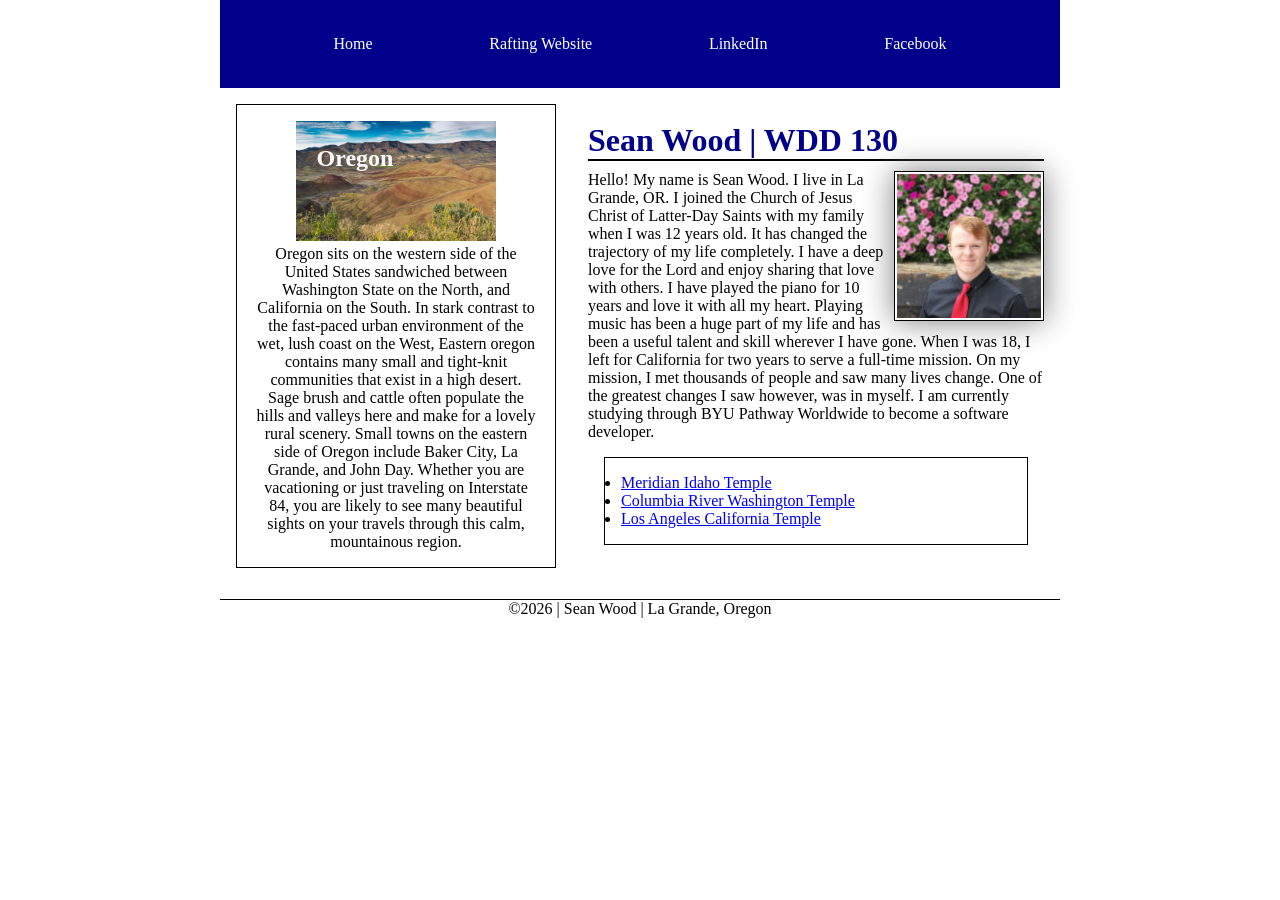
<file: index.html>
<!DOCTYPE html>
<html lang="en">

<head>
    <meta charset="UTF-8">
    <meta name="viewport" content="width=device-width, initial-scale=1.0">
    <title>WDD 130 | Sean Wood</title>
    <link rel="stylesheet" href="styles/styles.css">
    <meta name="description"
      content="My name is Sean Wood. This page is being created for my wdd130 course. I am using it to practice and learn web development.">
    <meta name="author" content="Sean Wood">
</head>

<body>
    <header>
        <nav>
            <a href="#">Home</a>
            <a href="https://sean-pw25.github.io/wdd130/wwr/index.html">Rafting Website</a>
            <a href="https://www.linkedin.com/in/seanwood-lagrande/">LinkedIn</a>
            <a href="https://www.facebook.com/sean.wood.940098/">Facebook</a>
        </nav>
    </header>
    <div class="grid">
        <main>
            <h1>Sean Wood | WDD 130</h1>
            <img src="images/profile.jpg" alt="Sean Wood" width="200">
            <p>Hello! My name is Sean Wood. I live in La Grande, OR. I joined the Church of Jesus
                Christ
                of Latter-Day Saints with my family when I was 12 years old. It has changed the
                trajectory of my life completely. I have a deep love for the Lord and enjoy sharing
                that
                love with others. I have played the piano for 10 years and love it with all my
                heart.
                Playing music has been a huge part of my life and has been a useful talent and skill
                wherever I have gone. When I was 18, I left for California for two years to serve a
                full-time mission. On my mission, I met thousands of people and saw many lives
                change.
                One of the greatest changes I saw however, was in myself. I am currently studying
                through BYU Pathway Worldwide to become a software developer.</p>
            <ul class="box">
                <li><a href="https://www.churchofjesuschrist.org/temples/details/meridian-idaho-temple?lang=eng"
                      target="_blank">Meridian Idaho Temple</a></li>
                <li><a href="https://www.churchofjesuschrist.org/temples/details/columbia-river-washington-temple?lang=eng"
                      target="_blank">Columbia River Washington Temple</a></li>
                <li><a href="https://www.churchofjesuschrist.org/temples/details/los-angeles-california-temple?lang=eng"
                      target="_blank">Los Angeles California Temple</a></li>
            </ul>
        </main>

        <aside class="box">
            <h2>Oregon</h2>
            <img src="images/eastern-oregon.jpg" alt="Eastern Oregon Landscape">
            <p>Oregon sits on the western side of the United States sandwiched between Washington
                State
                on the North, and California on the South. In stark contrast to the fast-paced urban
                environment of the wet, lush coast on the West, Eastern oregon contains many small
                and
                tight-knit communities that exist in a high desert. Sage brush and cattle often
                populate
                the hills and valleys here and make for a lovely rural scenery. Small towns on the
                eastern side of Oregon include Baker City, La Grande, and John Day. Whether you are
                vacationing or just traveling on Interstate 84, you are likely to see many beautiful
                sights on your travels through this calm, mountainous region.</p>
        </aside>
    </div> <!--.grid-->
    <footer>
        <p>&copy;2026 | Sean Wood | La Grande, Oregon</p>
    </footer>
</body>

</html>
</file>
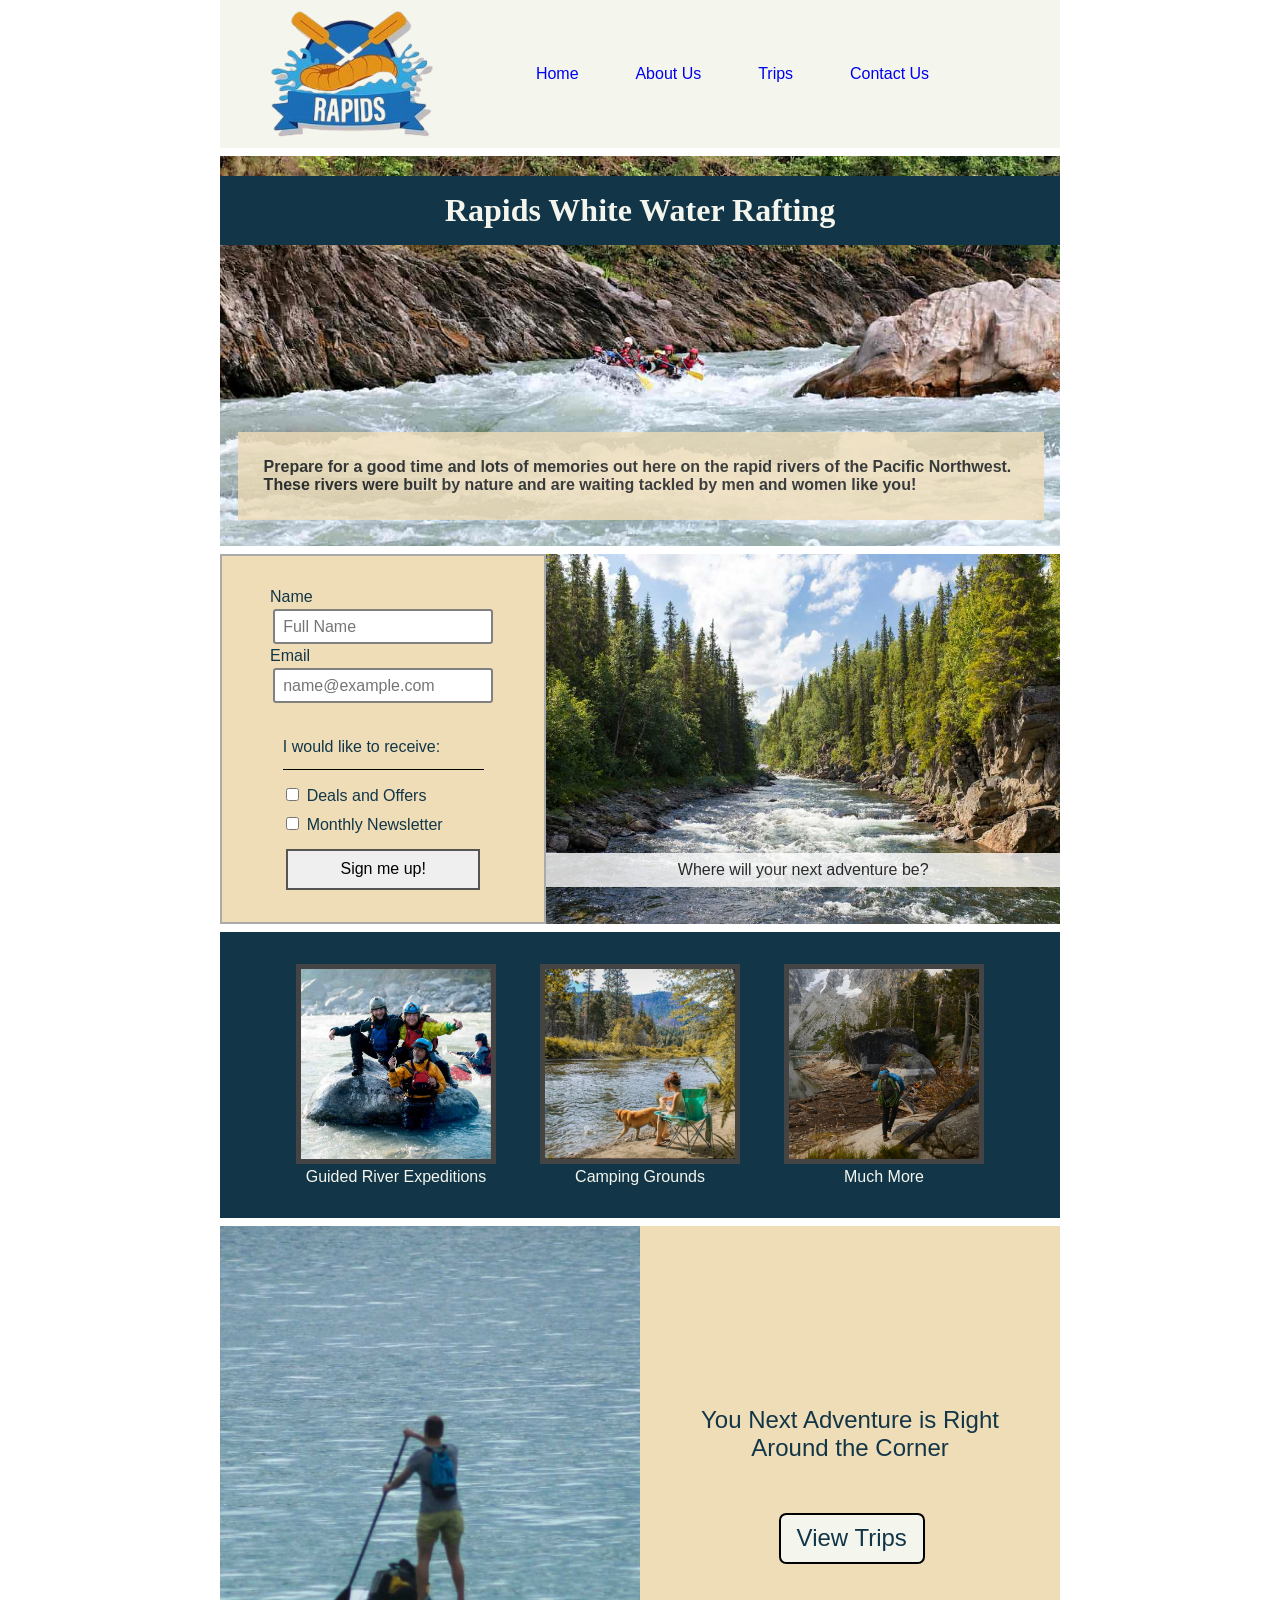
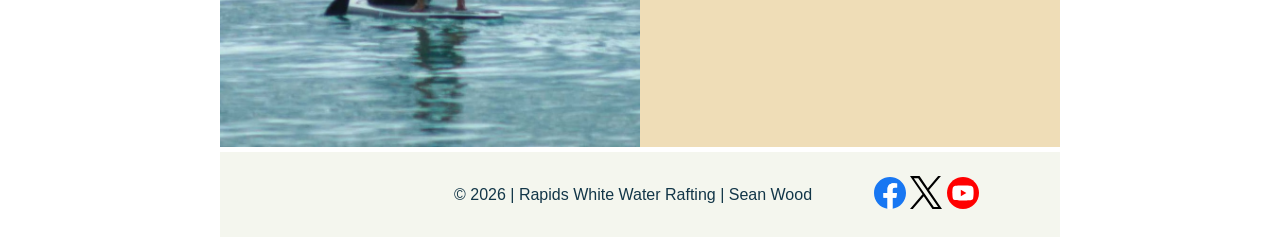
<file: wwr/index.html>
<!DOCTYPE html>
<html lang="en">

<head>
  <meta charset="UTF-8">
  <meta name="viewport" content="width=device-width, initial-scale=1.0">
  <title>Home | Rapids White Water Rafting</title>
  <meta name="description"
    content="The home page of Rapids White Water Rafting, your center for fun on the rapids in the Pacific Northwest of the American continent! Find basic info here. Explore our other pages to find more info and book trips!">
  <meta name="author" content="Sean Wood">
  <link rel="stylesheet" href="styles/rafting.css">
</head>

<body>
  <header>
    <img src="images/logo.png" alt="Rapids White Water Rafting Logo">
    <nav>
      <ul>
        <li><a href="index.html">Home</a></li>
        <li><a href="about.html">About Us</a></li>
        <li><a href="trips.html">Trips</a></li>
        <li><a href="contact.html">Contact Us</a></li>
      </ul>
    </nav>
  </header>
  <main>
    <div class="hero">
      <img src="images/hero.jpg" alt="Group of people white water rafting">
      <h1>Rapids White Water Rafting</h1>
      <article>
        <h4>Prepare for a good time and lots of memories out here on the rapid rivers of the Pacific
          Northwest. These rivers were built by nature and are waiting tackled by men and women like
          you!</h4>
      </article>
    </div>
    <div class="newsletter">
      <form>
        <label for="name">Name</label>
        <input type="text" id="name" name="name" placeholder="Full Name">
        <label for="useremail">Email</label>
        <input type="email" id="useremail" name="useremail" placeholder="name@example.com">
        <p>I would like to receive:</p>
        <div class="email-type-checkbox">
          <div class="email-choice">
            <input type="checkbox" id="offers" name="offers">
            <label for="offers">Deals and Offers</label>
          </div>
          <div class="email-choice">
            <input type="checkbox" id="news" name="news">
            <label for="news">Monthly Newsletter</label>
          </div>
        </div> <!--select-->
        <button type="submit" id="signup">Sign me up!</button>
      </form>
      <div class="inspiration">
        <img src="images/river.jpg" alt="A river in the woods">
        <p>Where will your next adventure be?</p>
      </div> <!--inspiration-->
    </div> <!--newsletter-->
    <div class="services">
      <figure>
        <img src="images/instructor.jpg" alt="Instructor with group of rafters">
        <figcaption>Guided River Expeditions</figcaption>
      </figure>
      <figure>
        <img src="images/camping.jpg" alt="Woman camping by river with dog">
        <figcaption>Camping Grounds</figcaption>
      </figure>
      <figure>
        <img src="images/hike.jpg" alt="A man hiking down a riverside in the woods">
        <figcaption>Much More</figcaption>
      </figure>
    </div>
    <div class="explore-trips">
      <img src="images/explore.jpg" alt="A man on a paddleboard rowing on the water">
      <div class="view-trips">
        <p>You Next Adventure is Right Around the Corner</p>
        <a href="trips.html" class="link-button">View Trips</a>
      </div>
    </div>
  </main>
  <footer>
    <p>&COPY; 2026 | Rapids White Water Rafting | Sean Wood</p>
    <nav class="socialmedia">
      <a href="https://facebook.com">
        <img src="images/facebook.svg" alt="Facebook icon">
      </a>
      <a href="https://x.com">
        <img src="images/x-bw.svg" alt="X social media icon">
      </a>
      <a href="https://youtube.com">
        <img src="images/youtube.svg" alt="Youtube icon">
      </a>
    </nav>
  </footer>
</body>

</html>
</file>
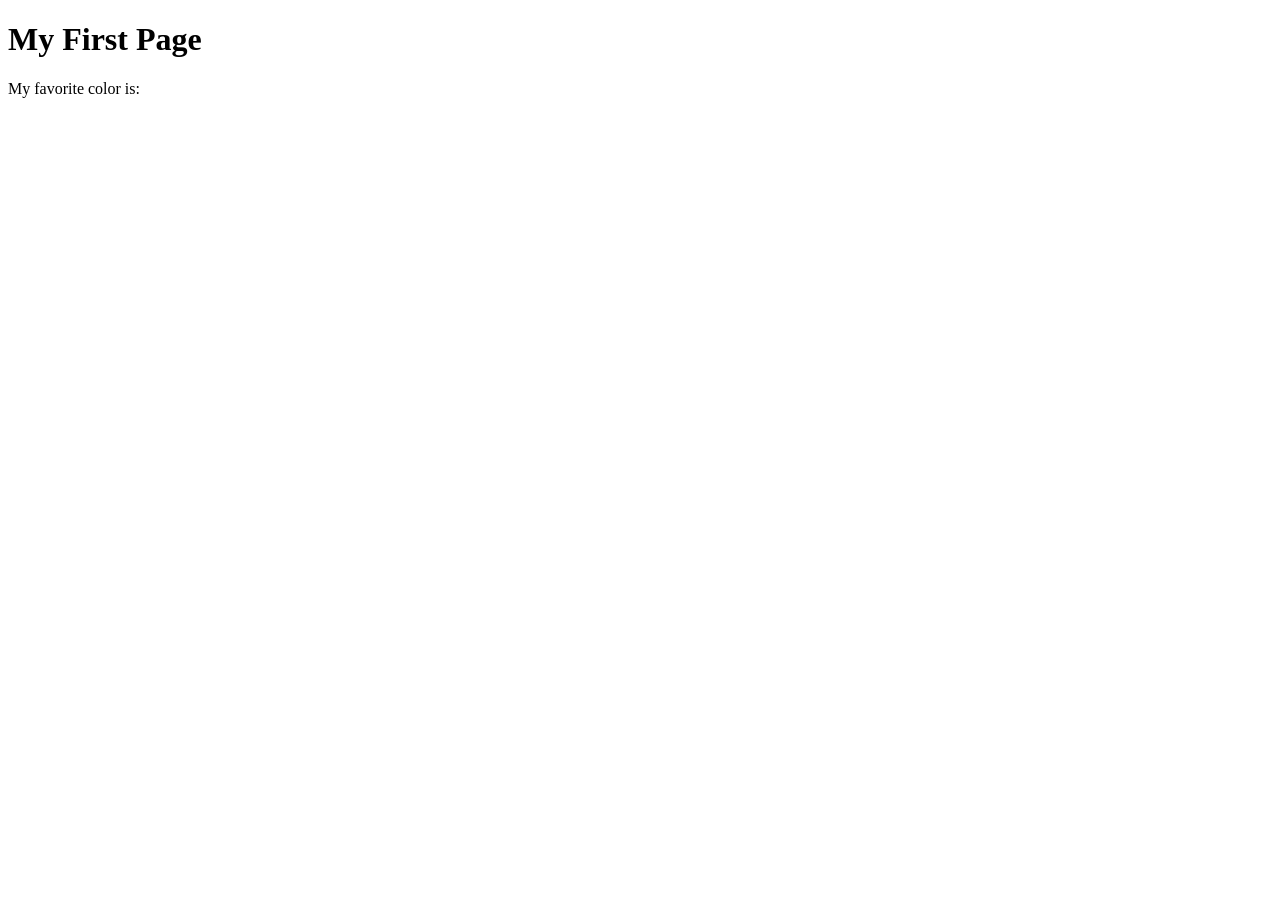
<file: week01/first-page.html>
<!DOCTYPE html>
<html lang="en">
<head>
    <meta charset="UTF-8">
    <meta name="viewport" content="width=device-width, initial-scale=1.0">
    <title>My First Page</title>
</head>
<body>
    <h1>My First Page</h1>
    <p>My favorite color is: </p>
</body>
</html>
</file>
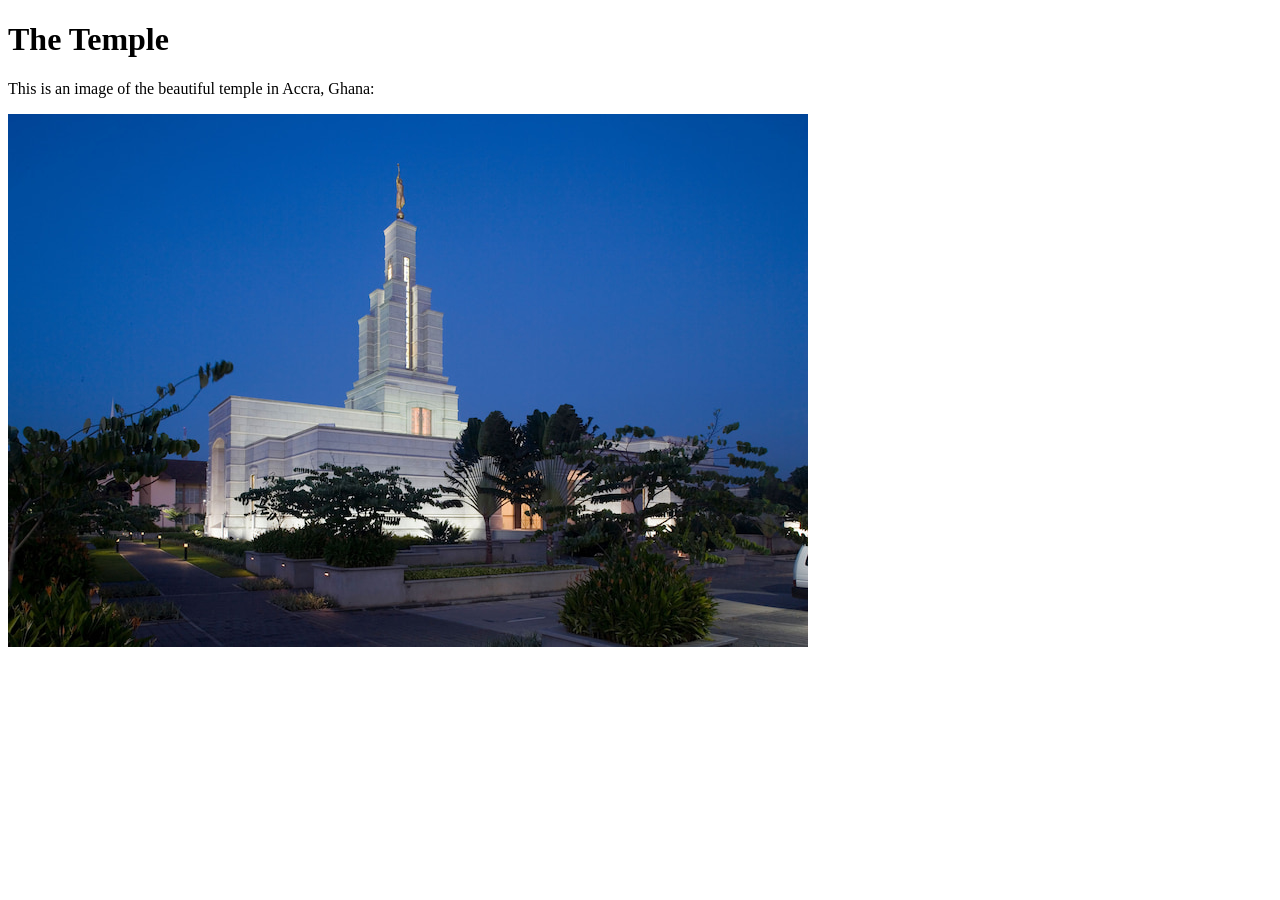
<file: week01/images-solution.html>
<!DOCTYPE html>
<html lang="en">
<head>
    <meta charset="UTF-8">
    <meta name="viewport" content="width=device-width, initial-scale=1.0">
    <title>Temple Image</title>
</head>
<body>
    <h1>The Temple</h1>
    <p>This is an image of the beautiful temple in Accra, Ghana:</p>
    <img src="images/temple-small.jpg" alt="The Accra Ghana Temple">
    
</body>
</html>
</file>
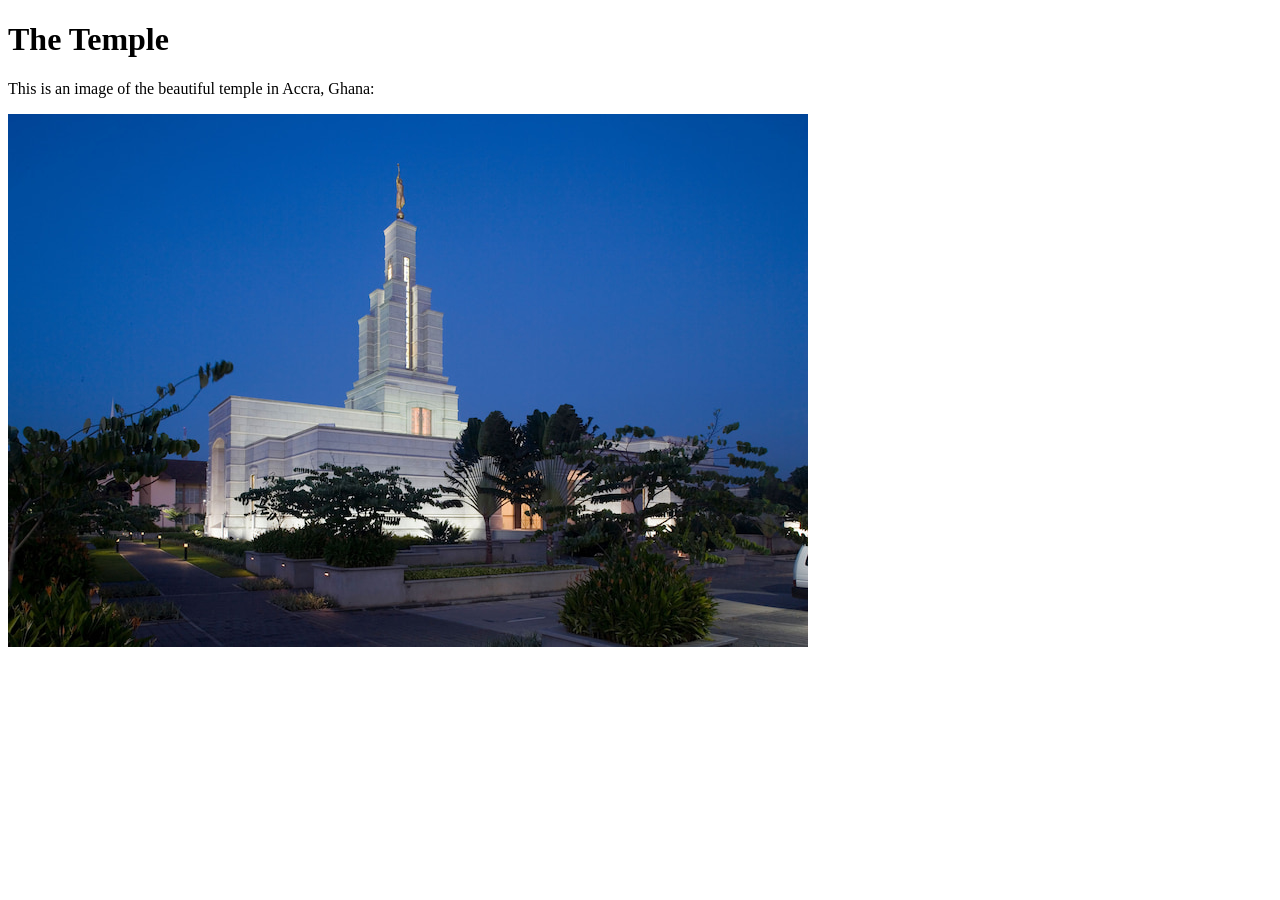
<file: week01/images.html>
<!DOCTYPE html>
<html lang="en">

<head>
    <meta charset="UTF-8">
    <meta name="viewport" content="width=device-width, initial-scale=1.0">
    <title>Temple Image</title>
</head>

<body>
    <h1>The Temple</h1>
    <p>This is an image of the beautiful temple in Accra, Ghana:</p>
    <img src="images/temple-small.jpg" alt="The Accra Ghana Temple">

</body>

</html>
</file>
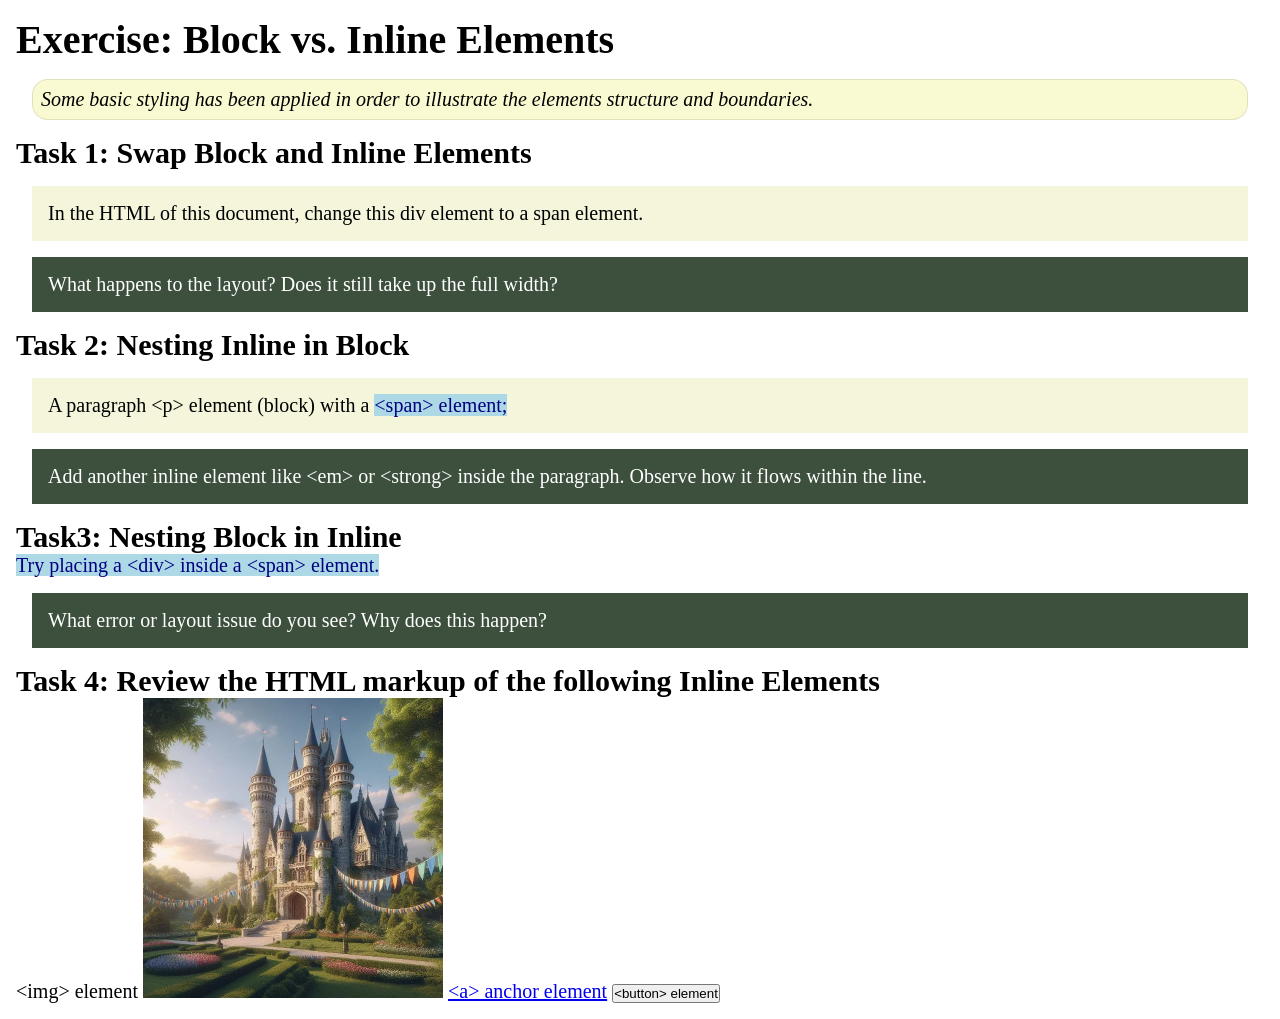
<file: week02/block-vs-inline.html>
<!DOCTYPE html>
<html lang="en">

<head>
    <meta charset="UTF-8">
    <meta name="viewport" content="width=device-width, initial-scale=1.0">
    <title>Exercise: Block vs. Inline Elements</title>
    <link rel="stylesheet" href="styles/block-vs-inline.css">
</head>

<body>
    <main>
        <h1>Exercise: Block vs. Inline Elements</h1>
        <p class="note">Some basic styling has been applied in order to illustrate the elements structure and
            boundaries.</p>

        <h2>Task 1: Swap Block and Inline Elements</h2>
        <div>In the HTML of this document, change this div element to a span element.</div>

        <p class="question">What happens to the layout? Does it still take up the full width?</p>

        <h2>Task 2: Nesting Inline in Block</h2>
        <p>A paragraph &lt;p&gt; element (block) with a <span>&lt;span&gt; element;</span></p>
        <p class="question">Add another inline element like &lt;em&gt; or &lt;strong&gt; inside the paragraph. Observe
            how it flows within the line.</p>

        <h2>Task3: Nesting Block in Inline</h2>
        <span>Try placing a &lt;div&gt; inside a &lt;span&gt; element.</span>
            <p class="question">What error or layout issue do you see? Why does this happen?</p>


            <h2>Task 4: Review the HTML markup of the following Inline Elements</h2>
        &lt;img&gt; element
        <img src="images/castle.webp" alt="placeholder image (images are inline)" width="300" height="300">
        <a href="https://churchofjesuschrist.org">&lt;a&gt; anchor element</a>
        <button type="button">&lt;button&gt; element</button>
    </main>
</body>

</html>
</file>
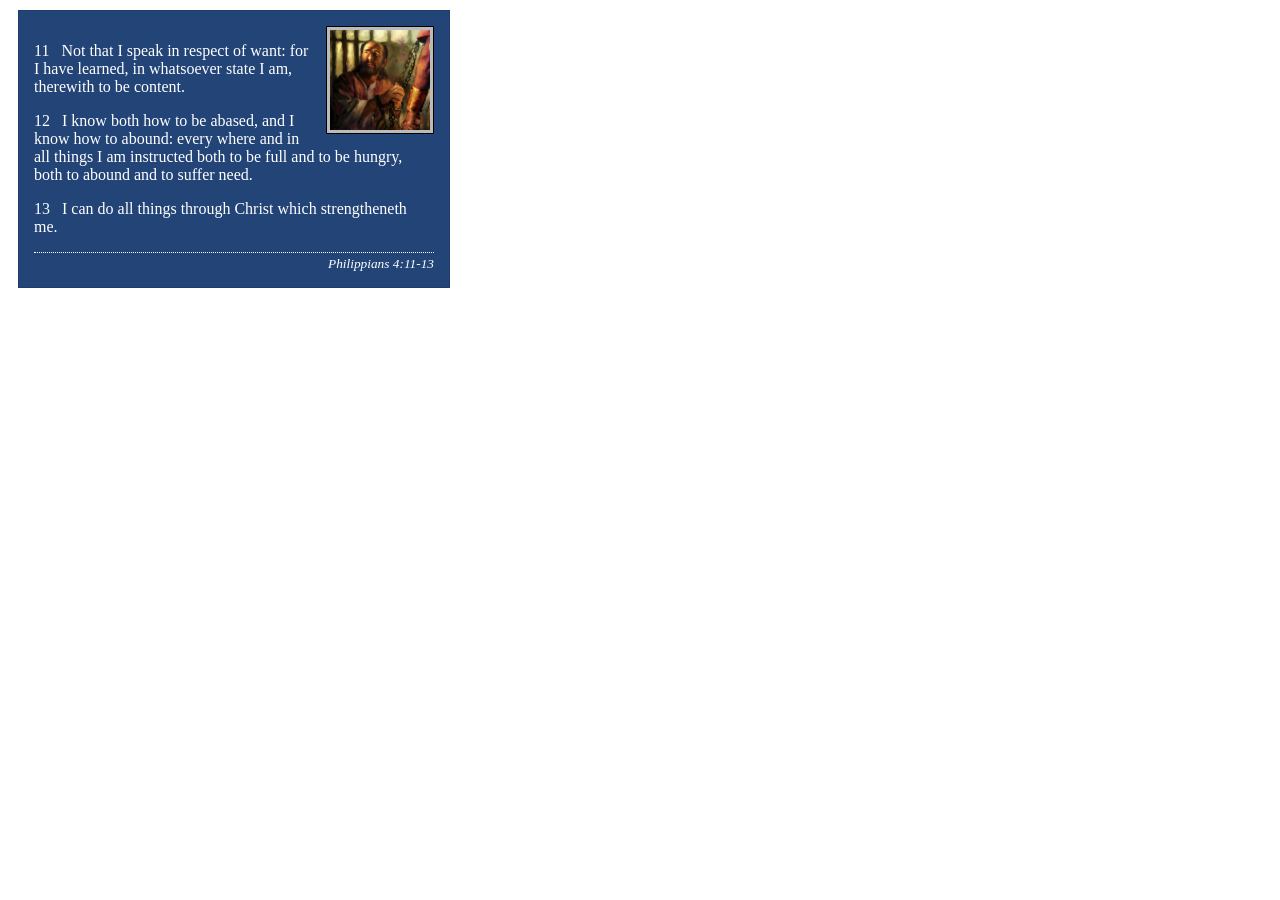
<file: week02/box-model-solution.html>
<!DOCTYPE html>
<html lang="en">
<head>
    <meta charset="UTF-8">
    <meta name="viewport" content="width=device-width, initial-scale=1.0">
    <title>Box Model Activity</title>
    <link rel="stylesheet" href="styles/box-model-solution.css">
</head>
<body>
    <main>
        <div class="callout">
            <img src="images/apostle-paul-imprisoned.webp" alt="Paul the Apostle - Imprisoned in Rome" width="200" height="200">
            <blockquote>
                <p>11 &nbsp; Not that I speak in respect of want: for I have learned, in whatsoever state I am, therewith to be content.</p>
                <p>12 &nbsp; I know both how to be abased, and I know how to abound: every where and in all things I am instructed both to be full and to be hungry, both to abound and to suffer need.</p>
                <p>13 &nbsp; I can do all things through Christ which strengtheneth me.</p>
            </blockquote>
            <cite>Philippians 4:11-13</cite>
        </div>
    </main>
</body>
</html>
</file>
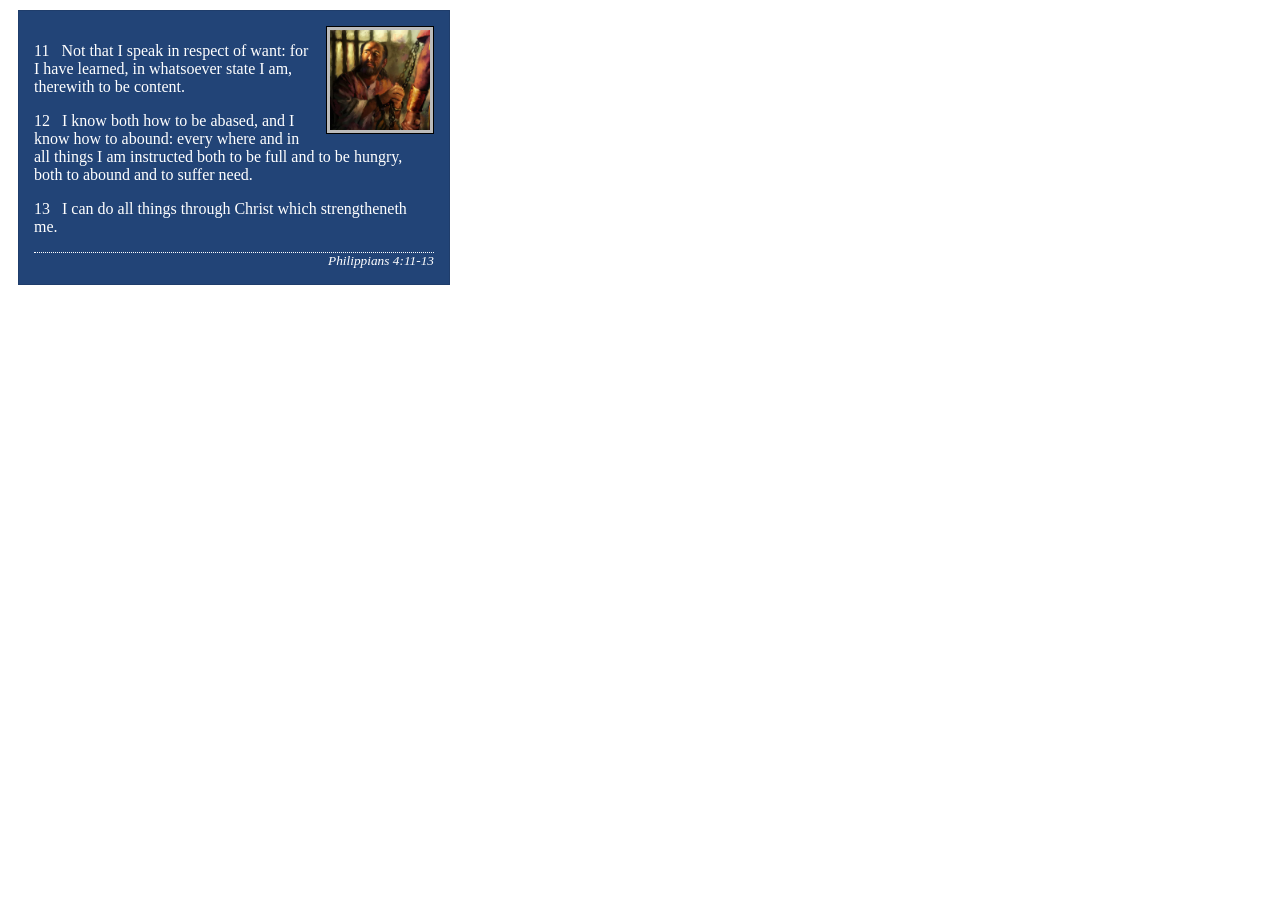
<file: week02/box-model.html>
<!DOCTYPE html>
<html lang="en">

<head>
    <meta charset="UTF-8">
    <meta name="viewport" content="width=device-width, initial-scale=1.0">
    <title>Box Model Activity</title>
    <link rel="stylesheet" href="styles/box-model.css">
</head>

<body>
    <main>
        <div class="callout">
            <img src="images/apostle-paul-imprisoned.webp"
              alt="Paul the Apostle - Imprisoned in Rome" width="200" height="200">
            <blockquote>
                <p>11 &nbsp; Not that I speak in respect of want: for I have learned, in whatsoever
                    state I am, therewith to be content.</p>
                <p>12 &nbsp; I know both how to be abased, and I know how to abound: every where and
                    in all things I am instructed both to be full and to be hungry, both to abound
                    and to suffer need.</p>
                <p>13 &nbsp; I can do all things through Christ which strengtheneth me.</p>
            </blockquote>
            <cite>Philippians 4:11-13</cite>
        </div>
    </main>
</body>

</html>
</file>
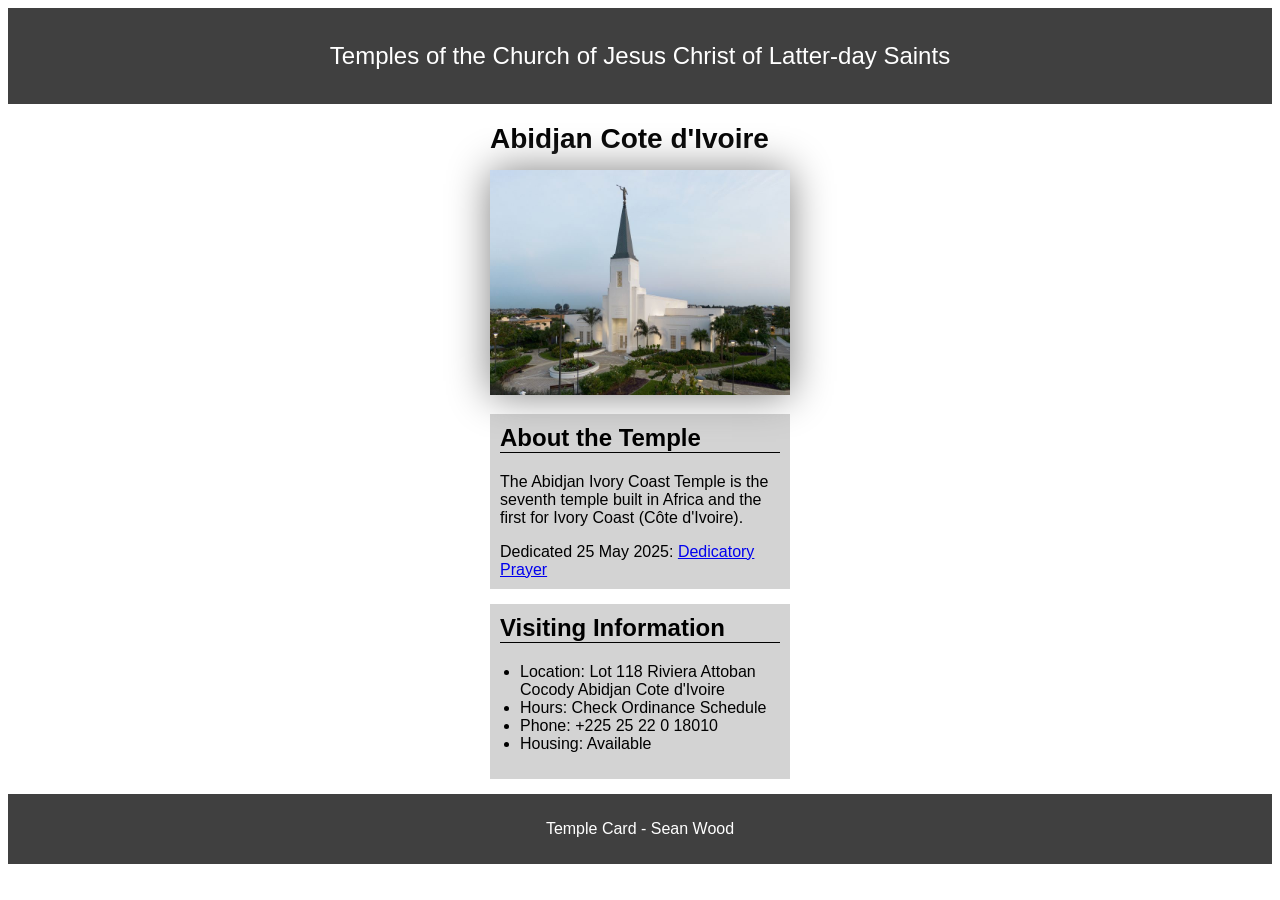
<file: week02/temple.html>
<!DOCTYPE html>
<html lang="en">

<head>
    <meta charset="UTF-8">
    <meta name="viewport" content="width=device-width, initial-scale=1.0">
    <title>Temple Card - Abidjan Cote d'Ivoire</title>
    <link rel="stylesheet" href="styles/temple.css">
</head>

<body>
    <header>
        <p>Temples of the Church of Jesus Christ of Latter-day Saints</p>
    </header>
    <main>
        <h1>Abidjan Cote d'Ivoire</h1>
        <picture>
            <img src="images/abidjan-ivory-coast.jpeg" alt="Abidjan Cote d'Ivoire Temple">
        </picture>
        <section>
            <h2>About the Temple</h2>
            <p>The Abidjan Ivory Coast Temple is the seventh temple built in Africa and the first for Ivory Coast (Côte
                d'Ivoire).</p>
            <p>Dedicated 25 May 2025: <a
                    href="https://www.churchofjesuschrist.org/temples/dedicatory-prayer/abidjan-ivory-coast-temple/2025-05-25?lang=eng"
                    target="_blank" rel="noopener noreferrer">Dedicatory Prayer</a></p>
        </section>
        <section>
            <h2>Visiting Information</h2>
            <ul>
                <li>Location: Lot 118 Riviera Attoban Cocody Abidjan Cote d'Ivoire</li>
                <li>Hours: Check Ordinance Schedule</li>
                <li>Phone: +225 25 22 0 18010</li>
                <li>Housing: Available</li>
            </ul>
        </section>
    </main>
    <footer>
        <p>Temple Card - Sean Wood</p>
    </footer>
</body>

</html>
</file>
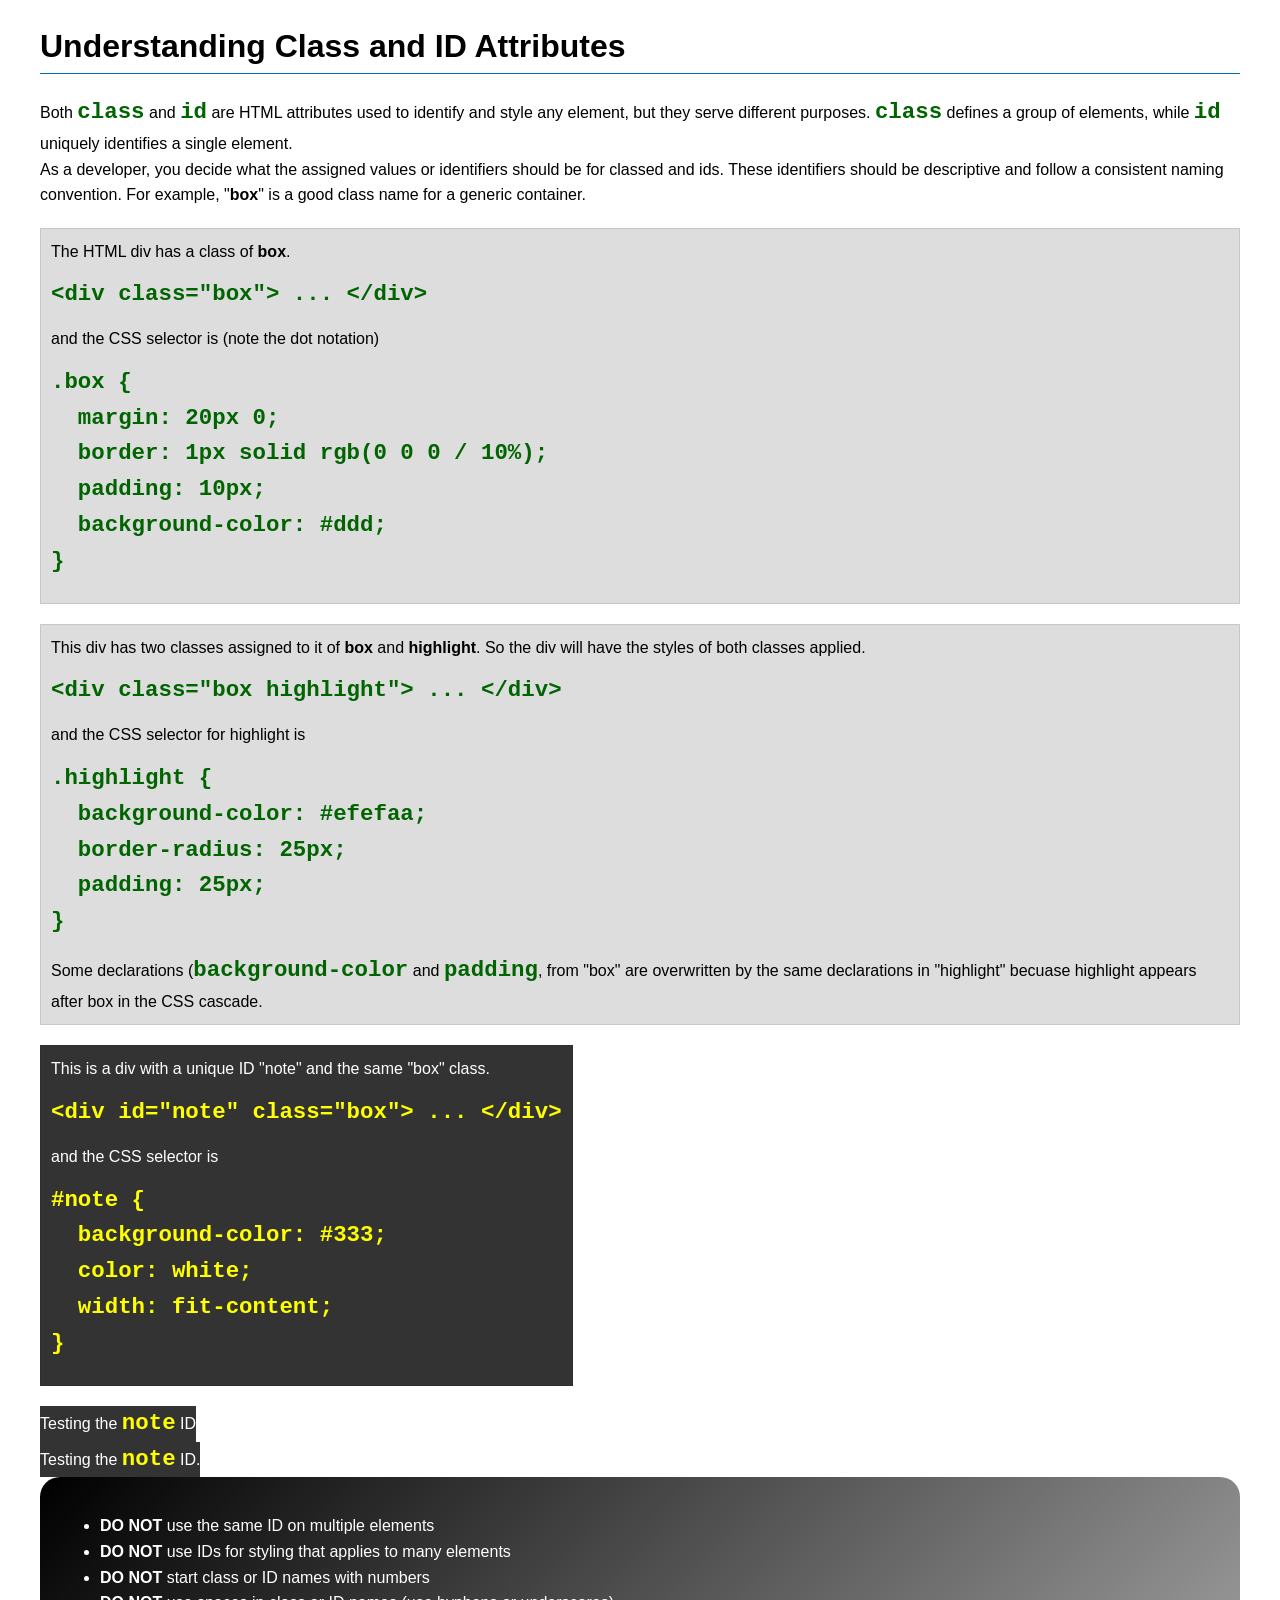
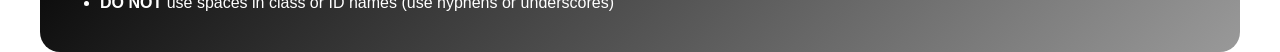
<file: week03/class-and-id.html>
<!DOCTYPE html>
<html lang="en">

<head>
    <meta charset="UTF-8">
    <meta name="viewport" content="width=device-width, initial-scale=1.0">
    <title>Class vs ID Attributes</title>
    <link rel="stylesheet" href="styles/class-and-id.css">
</head>

<body>
    <h1>Understanding Class and ID Attributes</h1>
    <p>Both <code>class</code> and <code>id</code> are HTML attributes used to identify and style any element, but they
        serve different purposes. <code>class</code> defines a group of elements, while <code>id</code> uniquely
        identifies a single element.</p>
    <p>As a developer, you decide what the assigned values or identifiers should be for classed and ids. These
        identifiers should be
        descriptive and follow a consistent naming convention. For example, "<strong>box</strong>" is a good class name
        for a generic container.</p>
    <div class="box">
        <p>The HTML div has a class of <strong>box</strong>.</p>
        <pre><code class="html">&lt;div class="box"&gt; ... &lt;/div&gt;</code></pre>
        and the CSS selector is (note the dot notation)
        <pre><code class="css">.box {
  margin: 20px 0;
  border: 1px solid rgb(0 0 0 / 10%);
  padding: 10px;
  background-color: #ddd; 
}</code></pre>
    </div>

    <div class="box">
        <p>This div has two classes assigned to it of <strong>box</strong> and <strong>highlight</strong>. So the div
            will have the styles of both classes applied.</p>
        <pre><code class="html">&lt;div class="box highlight"&gt; ... &lt;/div&gt;</code></pre>
        and the CSS selector for highlight is
        <pre><code class="css">.highlight {
  background-color: #efefaa;
  border-radius: 25px;
  padding: 25px;
}</code></pre>
<p>Some declarations (<code>background-color</code> and <code>padding</code>, from "box" are overwritten by the same declarations in "highlight" becuase highlight appears after box in the CSS cascade.</p>
    </div>

    <div id="note" class="box">
        <p>This is a div with a unique ID "note" and the same "box" class.</p>
        <pre><code class="html">&lt;div id="note" class="box"&gt; ... &lt;/div&gt;</code></pre>
        and the CSS selector is
        <pre><code class="css">#note {
  background-color: #333;
  color: white;
  width: fit-content;
}</code></pre>
    </div>
    <div id="note">
        <p>Testing the <code>note</code> ID</p>
    </div>
    <div id="note">
        <p>Testing the <code>note</code> ID.</p>
    </div>

    <section id="best-practice">
        <ul>
            <li><strong>DO NOT</strong> use the same ID on multiple elements</li>
            <li><strong>DO NOT</strong> use IDs for styling that applies to many elements</li>
            <li><strong>DO NOT</strong> start class or ID names with numbers</li>
            <li><strong>DO NOT</strong> use spaces in class or ID names (use hyphens or underscores)</li>
        </ul>
    </section>




</body>

</html>
</file>
<file: styles/styles.css>
:root {
    --border-color: black;
}

* {
    margin: 0;
    padding: 0;
    box-sizing: border-box;
}

header,
.grid,
footer {
    max-width: 840px;
    margin: 0 auto;
}

nav {
    background-color: darkblue;
    padding: 1rem;
    display: flex;
    justify-content: space-evenly;
    align-items: center;
}

nav a {
    color: white;
    text-decoration: none;
    display: block;
    padding: 1.2rem
}

h1 {
    color: darkblue;
    margin: 10px 0;
    border-bottom: 2px solid black;
}

main img {
    width: 150px;
    height: auto;
    border: 1px solid var(--border-color);
    padding: 2px;
    box-shadow: 0 0 30px gray;
    float: right;
    margin-left: 10px;
}

p {
    padding: 0px;
}

.grid {
    display: grid;
    align-items: center;
}

main {
    grid-column: 2/3;
    margin: 1rem;
}

aside {
    position: relative;
    width: 20rem;
    text-align: center;
    grid-column: 1/2;
    grid-row: 1/2;
}

aside img {
    width: 200px;
    height: auto;
}

aside h2 {
    position: absolute;
    top: 40px;
    left: 25%;
    color: snow
}

footer {
    margin-top: 15px;
    border-top: 1px solid var(--border-color);
    text-align: center;
}

/* Class Selectors */
.box {
    margin: 1rem;
    border: 1px solid var(--border-color);
    padding: 1rem;
    color: #000;
}
</file>
<file: wwr/styles/rafting.css>
:root {
    --river-blue-color: #123648;
    --stone-color: #111;
    --mist-color: #f4f6ee;
    --yellow-color: #efddb7;
    --heading-font: 'Times New Roman', Georgia, serif;
    --body-font: Arial, Helvetica, sans-serif, serif;
}

* {
    margin: 0;
    padding: 0;
    box-sizing: border-box;
}

body {
    font-family: var(--body-font);
    color: var(--river-blue-color)
}

header,
main,
footer {
    width: 840px;
    margin: 0 auto;
}

a {
    text-decoration: none;
}

header {
    display: grid;
    grid-template-columns: 1fr 3fr;
    align-items: center;
    padding: 10px 50px;
    background-color: var(--mist-color);
}

header img {
    height: 8em;
}

header ul {
    display: flex;
    justify-content: space-evenly;
    list-style: none;
    order: 2
}

h1,
h2 {
    font-family: var(--heading-font);
    color: var(--stone-color)
}

nav,
p,
section,
article {
    margin: 16px;
    padding: 8px;
}

.history {
    display: grid;
    grid-template-columns: 1fr 1fr 1fr;
    align-items: center;
    margin: auto;
}

.history img {
    margin: auto;
}

.history h2 {
    grid-column: 1/4;
    margin: auto;
    padding: 10px 0px;
}

#adventure-title {
    flex-basis: 100%;
    padding-bottom: 2.3rem;
}

.adventure {
    display: flex;
    flex-wrap: wrap;
    justify-content: space-evenly;
    text-align: center;
}

section figure img {
    height: 6rem;
    width: auto;
}

footer {
    display: grid;
    grid-template-columns: 1fr 2fr 1fr;
    align-items: center;
    background-color: var(--mist-color)
}

footer p {
    grid-column-start: 2;
}

.socialmedia a {
    text-decoration: none;
}

.socialmedia a img {
    width: 2em;
    height: auto;
}

.hero {
    margin-top: .5rem;
    position: relative;
}

.hero img {
    display: block;
    width: 100%;
    height: auto;
}

h1 {
    position: absolute;
    top: 20px;
    width: 100%;
    padding: 16px;
    text-align: center;
    opacity: 1;
    background-color: var(--river-blue-color);
    color: var(--mist-color)
}

.hero article {
    position: absolute;
    width: 96%;
    bottom: 10px;
    right: 0px;
    background-color: var(--yellow-color);
    color: var(--stone-color);
    padding: 10px;
    opacity: 0.8;
}

.hero article img {
    float: right;
    width: 125px;
    height: auto;
}

address {
    display: block;
    font-style: normal;
    text-align: center;
    background-color: var(--river-blue-color);
    padding: 1rem .2rem;
    margin-top: 1rem;
}

.company-name {
    position: relative;
}

address p {
    font-family: var(--body-font);
    color: var(--mist-color);
    padding: .2rem;
    margin: 0;
}

.contact {
    display: grid;
    grid-template-columns: 1.4fr 2fr;
    padding: 1rem 0;
}

iframe {
    border: 3px solid #999;
    width: 100%;
    height: 100%;
}

form {
    display: grid;
    padding: 0 6rem 0 3rem;
}

.column1 {
    grid-template-columns: 1fr 2fr;
}

.column2 {
    grid-template-columns: 1fr 8fr;
    grid-template-rows: 1fr 1fr 1fr;
    justify-items: left;
}

.column3 {
    display: flex;
    padding: .6rem 0;
    font-size: .98rem;
    align-items: center;
}

.column3 input {
    padding: .4rem;
}

.column3 label {
    width: 100%;
}

.select {
    display: grid;
    grid-template-columns: 1fr 2fr;
    align-items: center;
    margin: 1rem 0;
}

.select p {
    padding: 0;
    margin: 0;
}

.formitem {
    display: grid;
    align-items: center;
}

input,
textarea {
    border: 2px solid gray;
    border-radius: .2rem;
    padding: .4rem .5rem;
    font-size: 1rem;
    margin: .2rem;
}

textarea {
    margin: 0;
    height: 5rem;
}

#submit {
    padding: .4rem;
    font-size: 1rem;
    border-radius: .2rem;
    border: 2px solid gray;
}

#submit:hover {
    cursor: pointer;
    background-color: #bbb
}

.serve {
    background-color: var(--river-blue-color);
    margin-bottom: 1rem;
}

.serve h2 {
    color: var(--mist-color);
    font-family: var(--body-font);
    text-align: center;
    padding: 1rem 0 0;
}

.employees {
    display: flex;
    justify-content: space-evenly;
    padding: 0 4rem
}

.employees figure {
    display: block;
    margin: 1rem;
}

.employees figure img {
    height: 115px;
    width: auto;
    margin: auto;
}

.employees figcaption {
    color: white;
    text-align: center;
}

.newsletter {
    display: grid;
    grid-template-columns: 1.2fr 2fr;
    margin-top: .5rem;
}

.newsletter form {
    border: 2px solid #aaa;
    background-color: var(--yellow-color);
    padding: 2rem 3rem;
}

.newsletter form p {
    padding: 1rem 0 .8rem;
    margin: 1rem .8rem .4rem;
    border-bottom: 1px solid black;
    margin-bottom: .1rem;
}

article h4 {
    padding: 1rem;
}

.email-type-checkbox {
    padding: .5rem .8rem .6rem;
}

.email-choice {
    padding: .3rem 0;
}

#signup {
    margin: 0 1rem;
    padding: .6rem 0;
    font-size: 1em;
    border: 2px solid #555;
}

#signup:hover {
    background-color: #eee;
    cursor: pointer;
}

.inspiration {
    position: relative
}

.inspiration img {
    height: 100%;
    width: 100%;
}

.inspiration p {
    background-color: #fff;
    position: absolute;
    bottom: 10%;
    text-align: center;
    width: 100%;
    margin: 0 auto;
    color: var(--stone-color);
    opacity: 80%;
}

.services {
    background-color: var(--river-blue-color);
    display: flex;
    justify-content: space-evenly;
    padding: 2rem;
    margin-top: .5rem;
}

.services img {
    height: 200px;
    width: auto;
    border: 5px solid #444;
}

.services figcaption {
    color: var(--mist-color);
    text-align: center;
}

.explore-trips {
    margin: .5rem 0 .3rem;
    display: grid;
    grid-template-columns: 1fr 1fr;
}

.explore-trips img {
    width: 100%;
    height: auto;
}

.view-trips {
    background-color: var(--yellow-color);
    position: relative;
}

.view-trips p {
    font-size: 1.5em;
    position: absolute;
    top: 30%;
    text-align: center;
}

.view-trips a {
    top: 55%;
    left: 33%;
}

.link-button {
    position: absolute;
    font-size: 1.5em;
    padding: .6rem 1rem;
    border: 2px solid black;
    border-radius: .3em;
    text-align: center;
    background-color: var(--mist-color);
    color: var(--river-blue-color);

}

.link-button:hover {
    background-color: var(--river-blue-color);
    color: var(--mist-color);
    transition: background-color .3s ease-in-out;
}

.view-contact-page {
    display: grid;
    grid-template-columns: 1fr 1fr;
    margin-top: .5em;
}

.book-text {
    background-color: var(--mist-color);
    text-align: center;
    padding: 2rem;
    color: var(--stone-color);
    font-family: var(--body-font);
    position: relative;
}

.book-text a {
    left: 30%
}

.view-contact-page img {
    width: 100%;
    height: auto;
}

.trips {
    display: grid;
    grid-template-columns: 1fr 1fr
}

.trip-item {
    display: grid;
    padding: 3rem;
    background-color: var(--river-blue-color);
    margin: .5em 0;
}

.trip-item img {
    width: 100%;
    height: auto;
}

.trip-item h2 {
    color: var(--mist-color);
    padding: 0 .6em;
    margin-top: .5em;
}

.trip-item p {
    color: var(--mist-color);
    padding: 0;
}

.trip1 {
    grid-template-columns: 1fr 1fr;
    grid-column-start: 1;
    grid-column-end: 3
}

.trip2 {
    text-align: center;
}

.trips h1 {
    position: relative;
    grid-column: 1/3;
    width: 100%;
    margin-bottom: .8em;
}

table {
    border-collapse: collapse;
    width: 100%;
    text-align: center;
    margin-bottom: .8rem;
}

th,
td {
    border: 1px solid black;
    padding: .5em;
}

th {
    background-color: #ddd
}

tr:nth-child(even) {
    background-color: #ddd
}
</file>
<file: week02/styles/block-vs-inline.css>
* {
    margin: 0;
    padding: 0;
}

body {
    font-size: 20px;
    margin: 1rem;
}

p,
div {
    background-color: beige;
    margin: 1rem;
    padding: 1rem;
}

span {
    color: navy;
    background-color: lightblue;
}

code {
    margin: 0;
    padding: 0;
    color: green;
    font-size: 1.2rem;
}

.note {
    font-style: italic;
    background-color: lightgoldenrodyellow;
    border-radius: 1rem;
    border: 1px solid rgb(0 0 0 / 10%);
    margin: 1rem;
    padding: .5rem;
}

.question {
    background-color: #3d503d;
    color: #fff;
}
</file>
<file: week02/styles/box-model-solution.css>
.callout {
    max-width: 400px;
    margin: 10px;
    border: 1px solid rgba(0, 0, 0, .1);
    padding: 15px;
    background-color: #247;
    color: #fff;
}

.callout img {
    float: right;
    margin: 0 0 10px 15px;
    border: 1px solid #000;
    padding: 3px;
    background-color: #bbb;
    width: 100px;
    height: auto;

}

blockquote {
    margin: 0;
}

cite {
    display: block;
    border-top: 1px dotted #fff;
    padding-top: 3px;
    text-align: right;
    font-size: smaller;
}
</file>
<file: week02/styles/box-model.css>
.callout {
    max-width: 400px;
    margin: 10px;
    border: 1px solid rgb(0 0 0 / 0.1);
    padding: 15px;
    background-color: #247;
    color: #fff
}

.callout img {
    float: right;
    margin: 0 0 10px 15px;
    border: 1px solid #000;
    padding: 3px;
    background-color: #bbb;
    width: 100px;
    height: auto;
}

blockquote {
    margin: 0px
}

cite {
    display: block;
    border-top: 1px dotted #fff;
    text-align: right;
    font-size: smaller;
}
</file>
<file: week02/styles/temple.css>
body {
    font-family: Arial, Arial, Helvetica, sans-serif
}

header, footer {
    background-color: #404040;
    color: white;
    padding: 10px;
    text-align: center;
}

header {
    font-size: 1.5em
}

main {
    margin: 0 auto;
    max-width: 300px;
}

main img {
    width: 100%;
    box-shadow: 0 0 39px gray;
}

main section {
    background-color: lightgray;
    padding: 10px;
    margin: 15px 0;
}

h1 {
    font-size: 1.75em;
    margin-bottom: 15px;
}

h2 {
    margin-top: 0;
    border-bottom: 1px solid black;
}

section p {
    margin-bottom: 0;
}

ul {
    padding-left: 20px;
}
</file>
<file: week03/styles/class-and-id.css>
body {
    font-family: Arial, sans-serif;
    line-height: 1.6;
    margin: 0;
    padding: 0 40px;
}

h1 {
    border-bottom: 1px solid rgb(0 110 182);
    padding-bottom: 0;
}



p {
    margin: 0;
}

code {
    color: darkgreen;
    font-weight: 700;
    font-size: 1.4rem;
}

/* Class examples - can be reused */

.box {
    margin: 20px 0;
    border: 1px solid rgb(0 0 0 / 10%);
    padding: 10px;
    background-color: #ddd; /* this is shorthand for #dddddd */
}

.highlight {
    background-color: #efefaa;
    border-radius: 25px;
    padding: 25px;
}

/* ID examples - should be unique */

#note {
    background-color: #333;
    color: white;
    width: fit-content;
}

#note code {
    color: yellow;
}

#best-practice {
    background: linear-gradient(135deg, #000 0%, #999 100%);
    color: white;
    border-radius: 20px;
    padding: 20px
}
</file>
